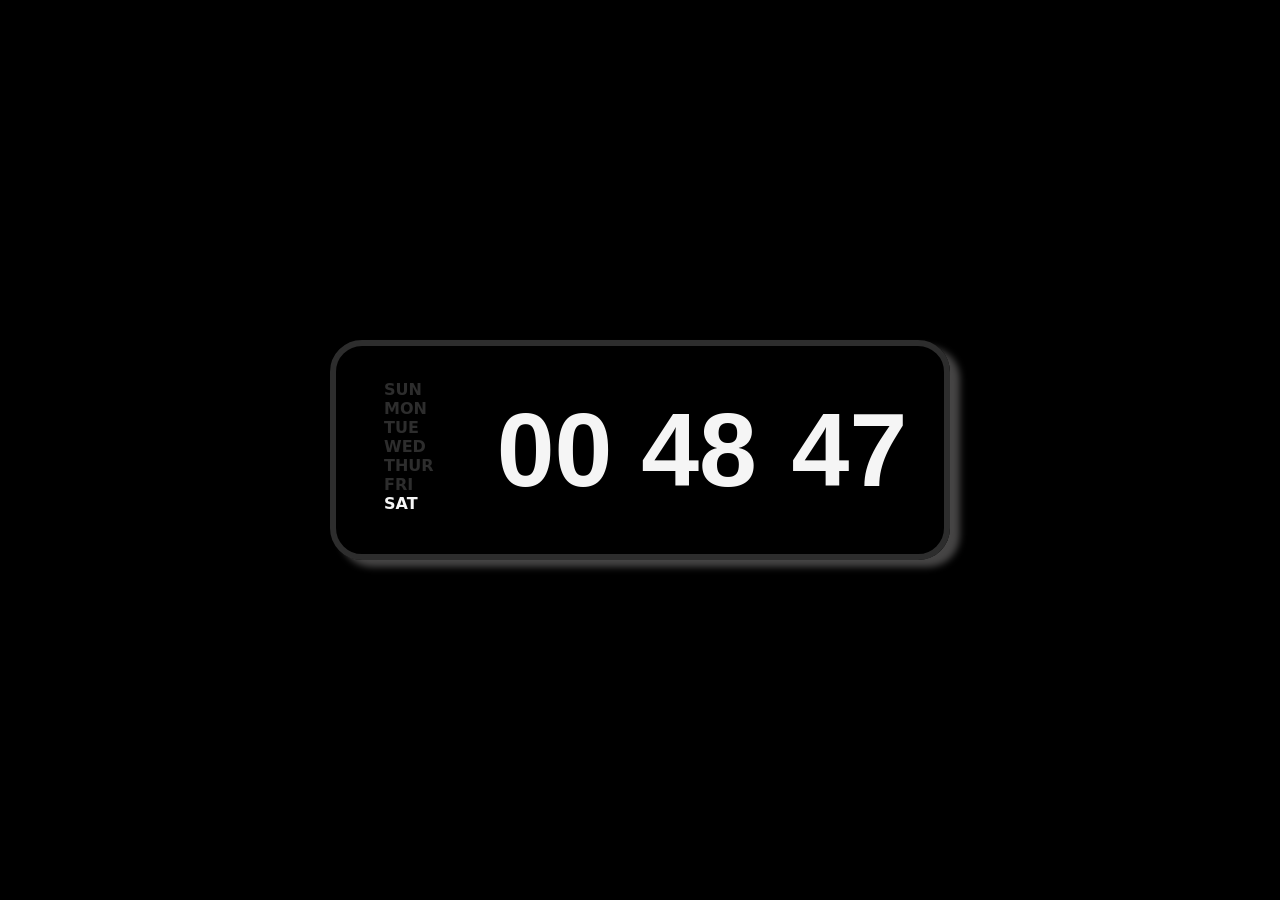
<file: DIGITAL CLOCK/index.html>
<!DOCTYPE html>
<html lang="en">
<head>
    <meta charset="UTF-8">
    <meta name="viewport" content="width=device-width, initial-scale=1.0">
    <title>DIGITAL CLOCK</title>
    <link href="style.css" rel="stylesheet" />
</head>
<body>
    <div class="container">
        <div class="days">
           <div >SUN</div>
           <div>MON</div>
           <div>TUE</div>
           <div>WED</div>
           <div class="active">THUR</div>
           <div>FRI</div>
           <div>SAT</div>
        </div>
        <div class="time">
            <div class="hour">11</div>
            <div class="colon">:</div>
            <div class="min">23</div>
            <div class="dot">:</div>
            <div class="sec">24</div>
        </div>
    </div>
    <script src="clock.js"></script>
</body>
</html>
</file>
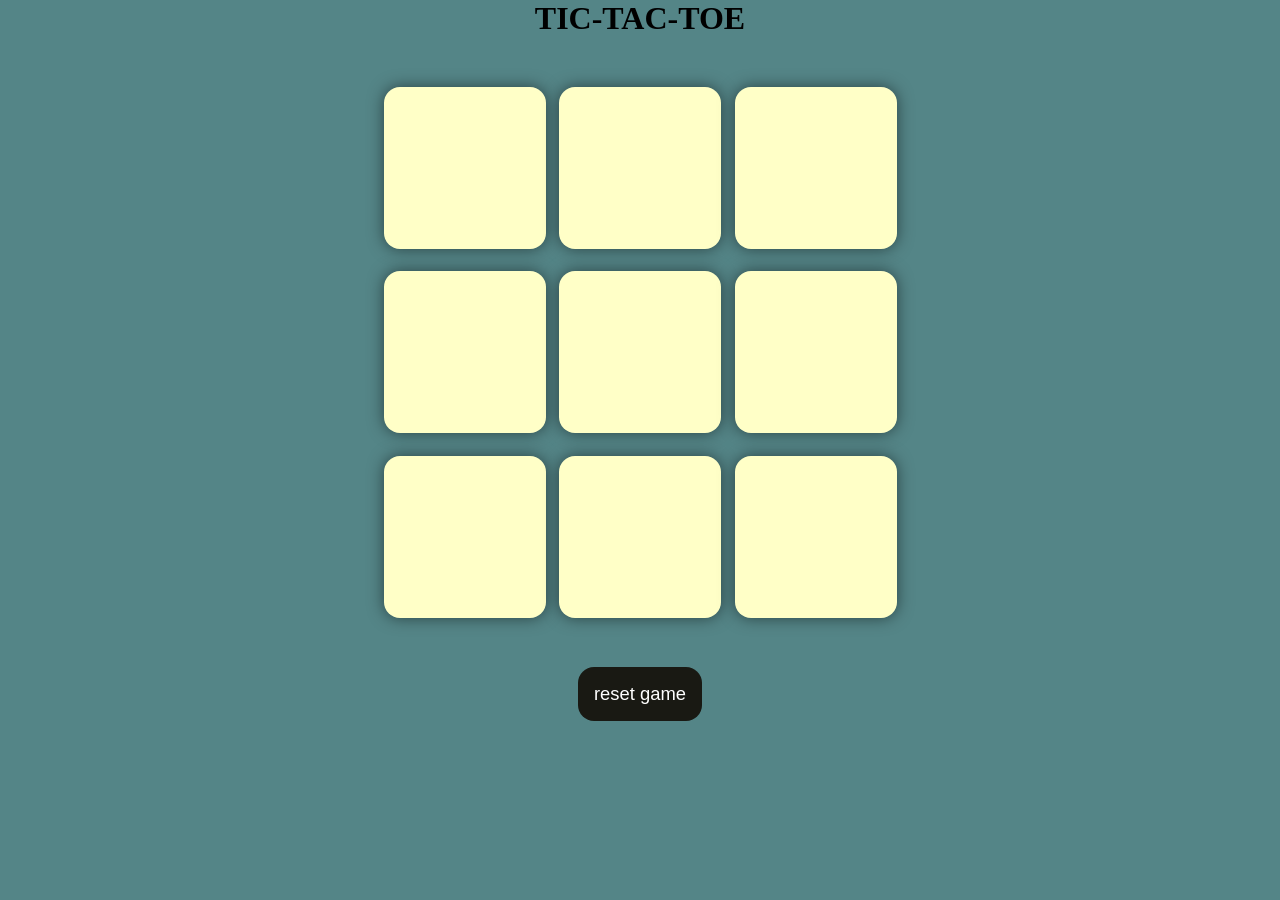
<file: TIC -TAC-TOE/index.html>
<!DOCTYPE html>
<html lang="en">
<head>
    <meta charset="UTF-8">
    <meta http-equiv="X-UA-Compatible" content="IE=edge">
    <meta name="viewport" content="width=device-width, initial-scale=1.0">
    <title>TIC-TAC-TOE</title>
    <link rel="stylesheet" href="style.css">
</head>
<body>
    <div class="msg-container  hide">
        <p id="msg">winner</p>
        <button id="new-bttn">new button</button>
    </div>
    <main>
        <h1>TIC-TAC-TOE</h1>
        <div class="container">
            <div class="game">
                
                <button class="box"></button>
                <button class="box"></button>
                <button class="box"></button>
                <button class="box"></button>
                <button class="box"></button>
                <button class="box"></button>
                <button class="box"></button>
                <button class="box"></button>
                <button class="box"></button>
            </div>

        </div>
        <button id="reset-button">reset game</button>
    </main>
    <script src="first.js"></script>
</body>
</html>
</file>
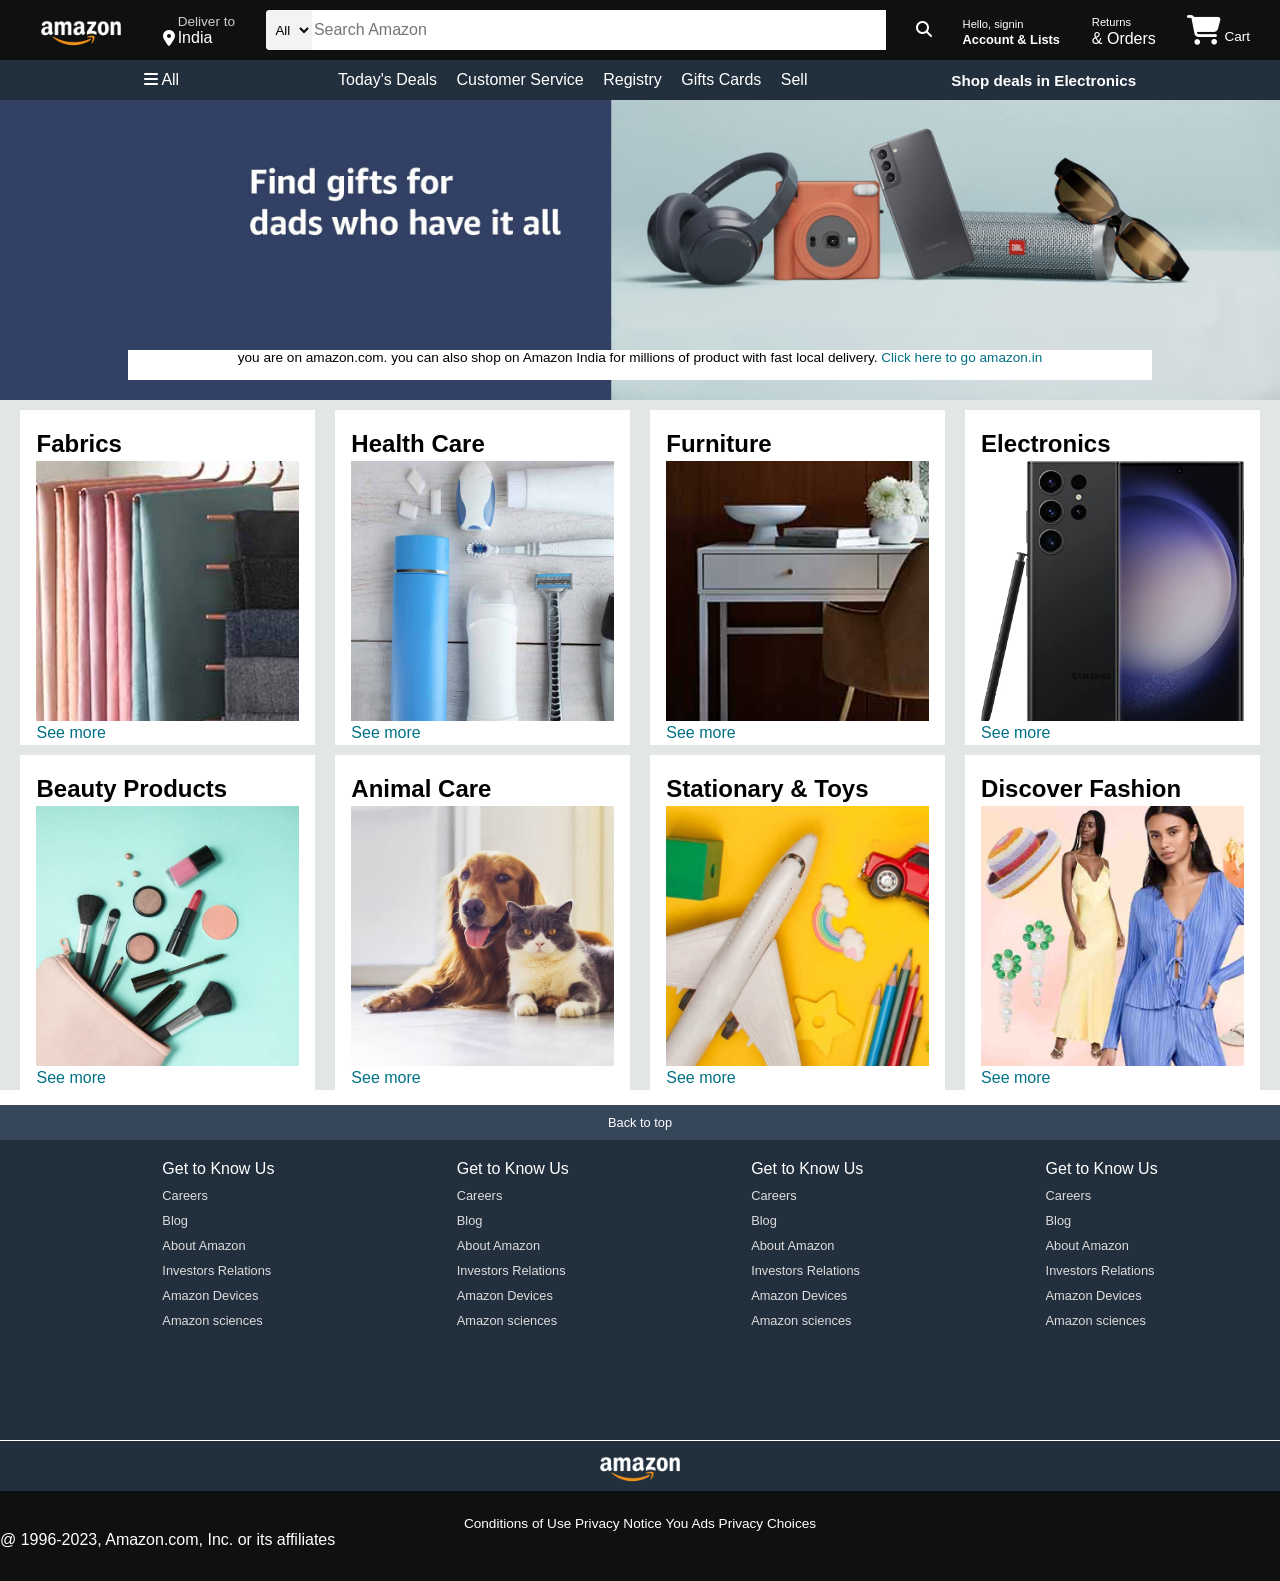
<file: css.html>
<!DOCTYPE html>
<html lang="en">
<head>
    <meta charset="UTF-8">
    <meta http-equiv="X-UA-Compatible" content="IE=edge">
    <meta name="viewport" content="width=device-width, initial-scale=1.0">
    <title>Amazon</title>
    <link rel="stylesheet" href="https://cdnjs.cloudflare.com/ajax/libs/font-awesome/6.6.0/css/all.min.css" integrity="sha512-Kc323vGBEqzTmouAECnVceyQqyqdsSiqLQISBL29aUW4U/M7pSPA/gEUZQqv1cwx4OnYxTxve5UMg5GT6L4JJg==" crossorigin="anonymous" referrerpolicy="no-referrer" />
    <link rel ="stylesheet" href="style.css">
    
</head>
<body>
   <header>
    <!--i class="fa-solid fa-heart"></i-->
    <div class="navbar">
        <div class="nav-logo border">
            <div class="logo">
                
            </div>
        </div>
            <div class="nav-address border">
                <p class="add-first">Deliver to</p>
                <div class="add-icon">
                    <i class="fa-solid fa-location-dot"></i>
                    <p class="add-sec"> India</p>
                </div>
            </div>
            <div class="nav-search">
                <select class="search-select">
                <option>All</option>
                </select>
                <input placeholder="Search Amazon" class="search-input">
                </div>
            <div class="search-icon">
                <i class="fa-solid fa-magnifying-glass"></i>
            </div>
            <div class="nav-signin border">
                <p><span>Hello, signin</span></p>
                <p class="nav-second">Account & Lists</p>
            </div>
            <div class="nav-return border">
                <p><span>Returns</span></p>
                <p class="nav-third"> & Orders</p>
            </div>
            <div class="nav-cart">
                <i class="fa-solid fa-cart-shopping"></i>
                Cart
            </div>
    </div>
    <div class="panel">
        <div class="panel-all">
            <i class="fa-solid fa-bars"></i>
            All
        </div>
        <div class="panel-op">
            <p>Today's Deals</p>
            <p>Customer Service</p>
            <p>Registry</p>
            <p>Gifts Cards</p>
            <p>Sell</p>
        </div>
        <div class="panel-deals">
            Shop deals in Electronics
        </div>
    </div>
   </header>
   <div class="hero-section">
   <div class="hero-message">
    <p>you are on amazon.com. you can also shop on Amazon India for millions of product with fast local delivery. <a> Click here to go amazon.in</a></p>
   </div>
   </div>

   <div class="shop-section">
    <div class="box1 box">
        <div class="box-content">
        <h2>Fabrics</h2>
        <div class="box-img" style=' background-image: url("box1_image.jpg") ;'></div>
        <p>See more</p>
    </div>
    </div>
    <div class="box2 box"> 
         <div class="box-content">
        <h2>Health  Care</h2>
        <div class="box-img" style=' background-image: url("box2_image.jpg") ;' ></div>
        <p>See more</p>
     </div>
 </div>
    <div class="box3 box">  
        <div class="box-content">
        <h2>Furniture</h2>
        <div class="box-img" style=' background-image: url("box3_image.jpg") ;' ></div>
        <p>See more</p>
     </div>
 </div>
    <div class="box4 box">
        <div class="box-content">
            <h2>Electronics</h2>
            <div class="box-img" style=' background-image: url("box4_image.jpg") ;'></div>
            <p>See more</p>
        </div>
    </div>
    <div class="box1 box">
        <div class="box-content">
        <h2>Beauty Products</h2>
        <div class="box-img" style=' background-image: url("box5_image.jpg") ;' ></div>
        <p>See more</p>
    </div>
    </div>
    <div class="box2 box"> 
         <div class="box-content">
        <h2>Animal Care</h2>
        <div class="box-img" style=' background-image: url("box6_image.jpg") ;'></div>
        <p>See more</p>
     </div>
 </div>
    <div class="box3 box">  
        <div class="box-content">
        <h2>Stationary & Toys</h2>
        <div class="box-img" style=' background-image: url("box7_image.jpg") ;' ></div>
        <p>See more</p>
     </div>
 </div>
    <div class="box4 box">
        <div class="box-content">
            <h2>Discover Fashion</h2>
            <div class="box-img" style=' background-image: url("box8_image.jpg") ;'></div>
            <p>See more</p>
        </div>
    </div>
   </div>

   <footer>
        <div class="foot-panel1">
            Back to top
        </div>
        <div class="foot-panel2">
            <ul>
                <p>Get to Know Us</p>
                <a>Careers</a>
                <a>Blog</a>
                <a>About Amazon</a>
                <a>Investors Relations</a>
                <a>Amazon Devices</a>
                <a>Amazon sciences</a>
            </ul>
            <ul>
                <p>Get to Know Us</p>
                <a>Careers</a>
                <a>Blog</a>
                <a>About Amazon</a>
                <a>Investors Relations</a>
                <a>Amazon Devices</a>
                <a>Amazon sciences</a>
            </ul>
            <ul>
                <p>Get to Know Us</p>
                <a>Careers</a>
                <a>Blog</a>
                <a>About Amazon</a>
                <a>Investors Relations</a>
                <a>Amazon Devices</a>
                <a>Amazon sciences</a>
            </ul>
            <ul>
                <p>Get to Know Us</p>
                <a>Careers</a>
                <a>Blog</a>
                <a>About Amazon</a>
                <a>Investors Relations</a>
                <a>Amazon Devices</a>
                <a>Amazon sciences</a>
            </ul>
        </div>
        <div class="foot-panel3">
            <div class="logo"></div>
        </div>
        <div class="foot-panel4">
            <div class="pages">
                <a>Conditions of Use</a>
                <a>Privacy Notice</a>
                <a>You Ads Privacy Choices</a>
            </div>
            <div class="copyrights">
                @ 1996-2023, Amazon.com, Inc. or its affiliates
            </div>
        </div>
   </footer>
</body>
</html>
</file>
<file: DIGITAL CLOCK/style.css>
*{
    margin: 0;
    padding: 0;
}
body {
    display: flex;
    justify-content: center;
    align-items:center;
    min-height:100vh;
    background-color: black;
    color: whitesmoke;
}
.container{
    display: flex;
    padding: 1.5rem;
    border: 0.4rem solid #2d2d2d;
    border-radius: 2rem;
    width: 35rem;
    height: 10rem;
    box-shadow: 10px 7px 7px rgb(70,69,69);
}

.days{
    color: #2d2d2d;
    padding-top: 0.6rem;
    padding-left: 1.5rem;
    font-family: system-ui, -apple-system, BlinkMacSystemFont, 'Segoe UI', Roboto, Oxygen, Ubuntu, Cantarell, 'Open Sans', 'Helvetica Neue', sans-serif;
    font-weight: bold;
}

.active{
    color: whitesmoke;
}
.time {
    display:flex;   
    align-items: center;
    padding-left: 7vh;
    font-size: 6.5rem;
    font-family:'Trebuchet MS', 'Lucida Sans Unicode', 'Lucida Grande', 'Lucida Sans', Arial, sans-serif;
    font-weight: bold;
}


.colon {

    padding-bottom: 2rem;
    font-weight: lighter;
}

.invsible {
    visibility: hidden;
}
</file>
<file: TIC -TAC-TOE/style.css>
* {
    margin :0;
    padding :0;
}

body {
    background-color: #548587;
    text-align:center;
}
.container {
    height: 70vh;
    display: flex;
    justify-content: center;
    align-items:center;
}

.game {
    height: 60vmin;
    width: 60vmin;
    display: flex;
    flex-wrap: wrap;
    justify-content: center;
    align-items:center;
    gap: 1.5vmin;
}

.box {
    height: 18vmin;
    width:18vmin;
    border-radius: 1rem;
    border: none;
    box-shadow: 0 0 1rem rgba(0,0,0,0.5);
    font-size: 8vmin;
    color :#b0413e;
    background-color: #ffffc7;
}

#reset-button {
    padding: 1rem;
    font-size:1.15rem;
    background-color: #191913;
    color: white;
    border-radius: 1rem;
    border: none;
}

#new-bttn {
    padding: 1rem;
    font-size:1.15rem;
    background-color: #191913;
    color: white;
    border-radius: 1rem;
    border: none;
}

#msg {
    color: #ffffc7;
    font-size: 8vmin;
}

.msg-container {
    height: 50vmin;
    display :flex;
    flex-wrap: wrap;
    justify-content: center;
    align-items: center;
    flex-direction: column;
    gap: 4rem;
}

.hide {
    display: none;
}
</file>
<file: style.css>
* {
    margin: 0;
    font-family: "Arial";
    border:"border-box";
}

.navbar {
    height: 60px;
    background-color: #0f1111;
    color: white;
    display: flex;
    align-items: center;
    justify-content: space-evenly;
    
}
.nav-logo{
    height: 50px;
    width: 100px;
}
.logo {
    background-image: url("amazon_logo.png");
    background-size: cover;
    height: 50px;
    width: 100%;

}
.border {
    border: 1px solid transparent;
}
.border:hover {
    border: 1px solid white;
}
/** box2**/
.add-first {
    color: #cccccc;
    font-size: 0.85rem;
    margin-left: 15px;

}
.add-sec {
    font-size: 1rem;
    margin-left: 3px;
}
.add-icon {
    display: flex;
    align-items: center;
}
/**box3**/
.nav-search{
    display: flex;
    justify-content: space-evenly;
    background-color: pink;
    width: 620px;
    height: 40px;
    border-radius: 4px;
}
.search-select{
    background-color: #f3f3f3;
    width: 50px;
    text-align: center;
    border-top-left-radius: 4px;
    border-bottom-left-radius: 4px;
    border: none;

}
.search-input{
    width: 100%;
    font-size: 1rem;
    border:none;
}
.serach-icon{
    width: 45px;
    display:flex;
    justify-content: center;
    align-items: centre;
    font-size: 1.2rem;
    background-color: orange;
    border-top-right-radius: 4px;
    border-bottom-right-radius: 4px;
    color: #0f1111;

}
.nav-search:hover{
    border: 2px solid orange;
}
/**box4*/

span{
    font-size: 0.7rem;
}
.nav-second{
    font-size: 0.8rem;
    font-weight: 700;
}
/**box6**/
.nav-cart i{
    font-size: 30px;

}
.nav-cart{
    font-size: 0.85rem;
    font-weight: 500;
}

/** pannels**/
.panel{
    height: 40px;
    background-color: #222f3d;
    display: flex;
    color: white;
    align-items: center;
    justify-content: space-evenly;
    
}

.panel-op p{
    display: inline;
    margin-left: 15px;
}
.panek-op{
    width: 80%;
    font-size: 0.85rem;
}
.panel-deals{
    font-size: 0.95rem;
    font-weight: 700;
}
/**hero section**/

.hero-section{
    background-image: url("hero_image.jpg");
    background-size: cover;
    height: 300px;
    display: flex;
    justify-content: center;
    align-items: flex-end;
}
.hero-message {
    background-color: white;
    color: black;
    height: 30px;
    display: flex;
    justify-content: center;
    font-size: 0.85rem;
    width: 80%;
    margin-bottom: 20px;
}
.hero-message a{
    color: #007185;
}

/** shop section**/

.shop-section{
    display:flex;
    flex-wrap: wrap;
    justify-content: space-evenly;
    background-color: #e2e7e5;
}
.box {
   /** border: 2px solid black;**/
    height: 300px;
    width: 23%;
    background-color: white;
    padding: 20px 0px 15px;
    margin-top: 10px;

}
.box-img {
    background-size: cover;
    height: 260px;
    margin-top: 0.2rem;
    margin-bottom: 0.2rem;

}
.box-content {
    margin-left: 1rem;
    margin-right: 1rem;
}
.box-content p {
    color: #007185;
}

/** footer**/
footer{
    margin-top: 15px;
    
}
.foot-panel1{
    background-color: #37475a;
    color: white;
    height: 35px;
    display: flex;
    justify-content: center;
    align-items: center;
    font-size: 0.8rem;
}
.foot-panel2{
    background-color: #222f3d;
    color: white;
    height: 300px; 
    display: flex;
    justify-content: space-evenly;
}
ul {
    margin: 20px;
}
ul a{
    display: block;
    font-size: 0.8rem;
    margin-top: 10px;
    color: #dddddd;
}
.foot-panel3 {
    background-color: #222f3d;
    color: white;
    border-top: 0.5px solid white;
    height: 50px;
    display: flex;
    justify-content: center;
    align-items: center;
}
.logo {
    background-image: url("amazon_logo.png");
    background-size: cover;
    height: 50px;
    width: 100px;
    

}
.foot-panel4{
    background-color: #0f1111;
    color: white;
    height: 90px;
   /**display: flex;
    justify-content: center;
    align-items: center;**/
}
.pages{
    font-size: 0.85rem;
    text-align: center;
    padding-top: 25px;
}
.copyright{
    font-size: 0.85rem;
    text-align: center;
    padding-top: 5px;;
}
</file>
